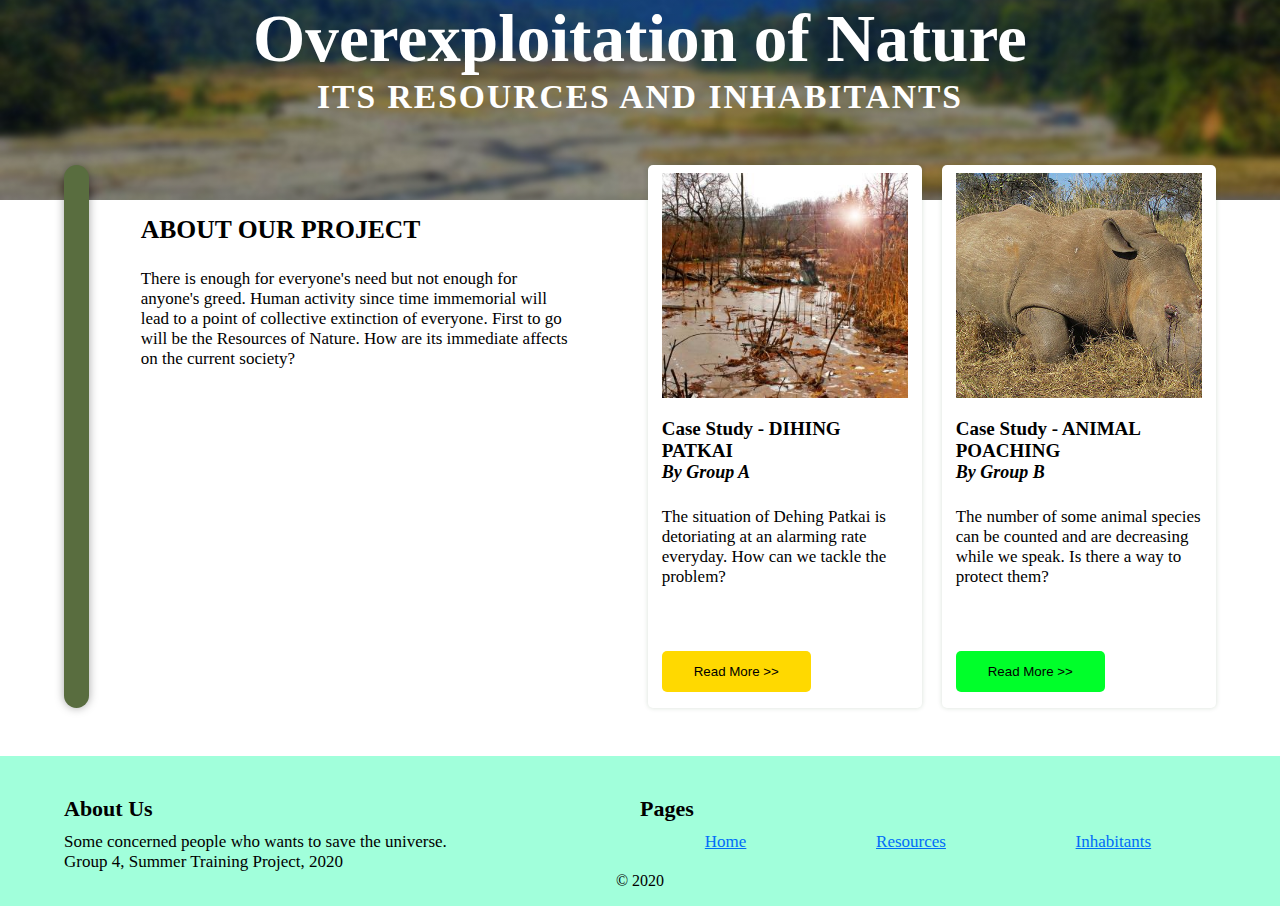
<file: index.html>
<!DOCTYPE html>
<html lang="en">
  <head>
    <meta charset="UTF-8" />
    <meta name="viewport" content="width=device-width, initial-scale=1.0" />
    <link rel="stylesheet" href="./assets/css/style.css" />
    <title>Home</title>
  </head>
  <body>
    <header>
      <div class="banner banner-home">
        <h1>Overexploitation of Nature</h1>
        <h3>Its Resources and Inhabitants</h3>
      </div>
    </header>
    <main>
      <section class="container">
        <div class="about">
          <div class="stripe"></div>
          <div class="about-content">
            <h3>ABOUT OUR PROJECT</h3>
            <p>
              There is enough for everyone's need but not enough for anyone's
              greed. Human activity since time immemorial will lead to a point
              of collective extinction of everyone. First to go will be the
              Resources of Nature. How are its immediate affects on the current
              society?
            </p>
          </div>
        </div>
        <div class="cards">
          <div class="card card-one">
            <div class="card-content">
              <div class="card-img">
                <a href="./group-I.html">
                  <img src="./assets/img/Coal1.jpg" alt="" />
                </a>
              </div>
              <div class="card-body">
                <div class="card-title">
                  <h4>Case Study - DIHING PATKAI</h4>
                  <h5><i>By Group A</i></h5>
                </div>
                <p class="card-text">
                  The situation of Dehing Patkai is detoriating at an alarming
                  rate everyday. How can we tackle the problem?
                </p>
                <button class="btn btn-one">
                  <a href="./group-I.html">Read More >></a>
                </button>
              </div>
            </div>
          </div>
          <div class="card card-two">
            <div class="card-content">
              <div class="card-img">
                <a href="./group-II.html">
                  <img src="./assets/img/Rhino.jpg" alt="" />
                </a>
              </div>
              <div class="card-body">
                <div class="card-title">
                  <h4>Case Study - ANIMAL POACHING</h4>
                  <h5><i>By Group B</i></h5>
                </div>
                <p class="card-text">
                  The number of some animal species can be counted and are
                  decreasing while we speak. Is there a way to protect them?
                </p>
                <button class="btn btn-two">
                  <a href="./group-II.html">Read More >></a>
                </button>
              </div>
            </div>
          </div>
        </div>
      </section>
    </main>
    <footer>
      <div class="footer-content">
        <div class="footer-grid">
          <div class="about-us">
            <h3>About Us</h3>
            <p>
              Some concerned people who wants to save the universe.<br />
              Group 4, Summer Training Project, 2020
            </p>
          </div>
          <hr />
          <div class="footer-links">
            <h3>Pages</h3>
            <ul class="links">
              <li><a href="./index.html">Home</a></li>
              <li><a href="./group-I.html">Resources</a></li>
              <li><a href="./group-II.html">Inhabitants</a></li>
            </ul>
          </div>
        </div>
        <div class="footer-copyright">&copy 2020</div>
      </div>
    </footer>
  </body>
</html>
</file>
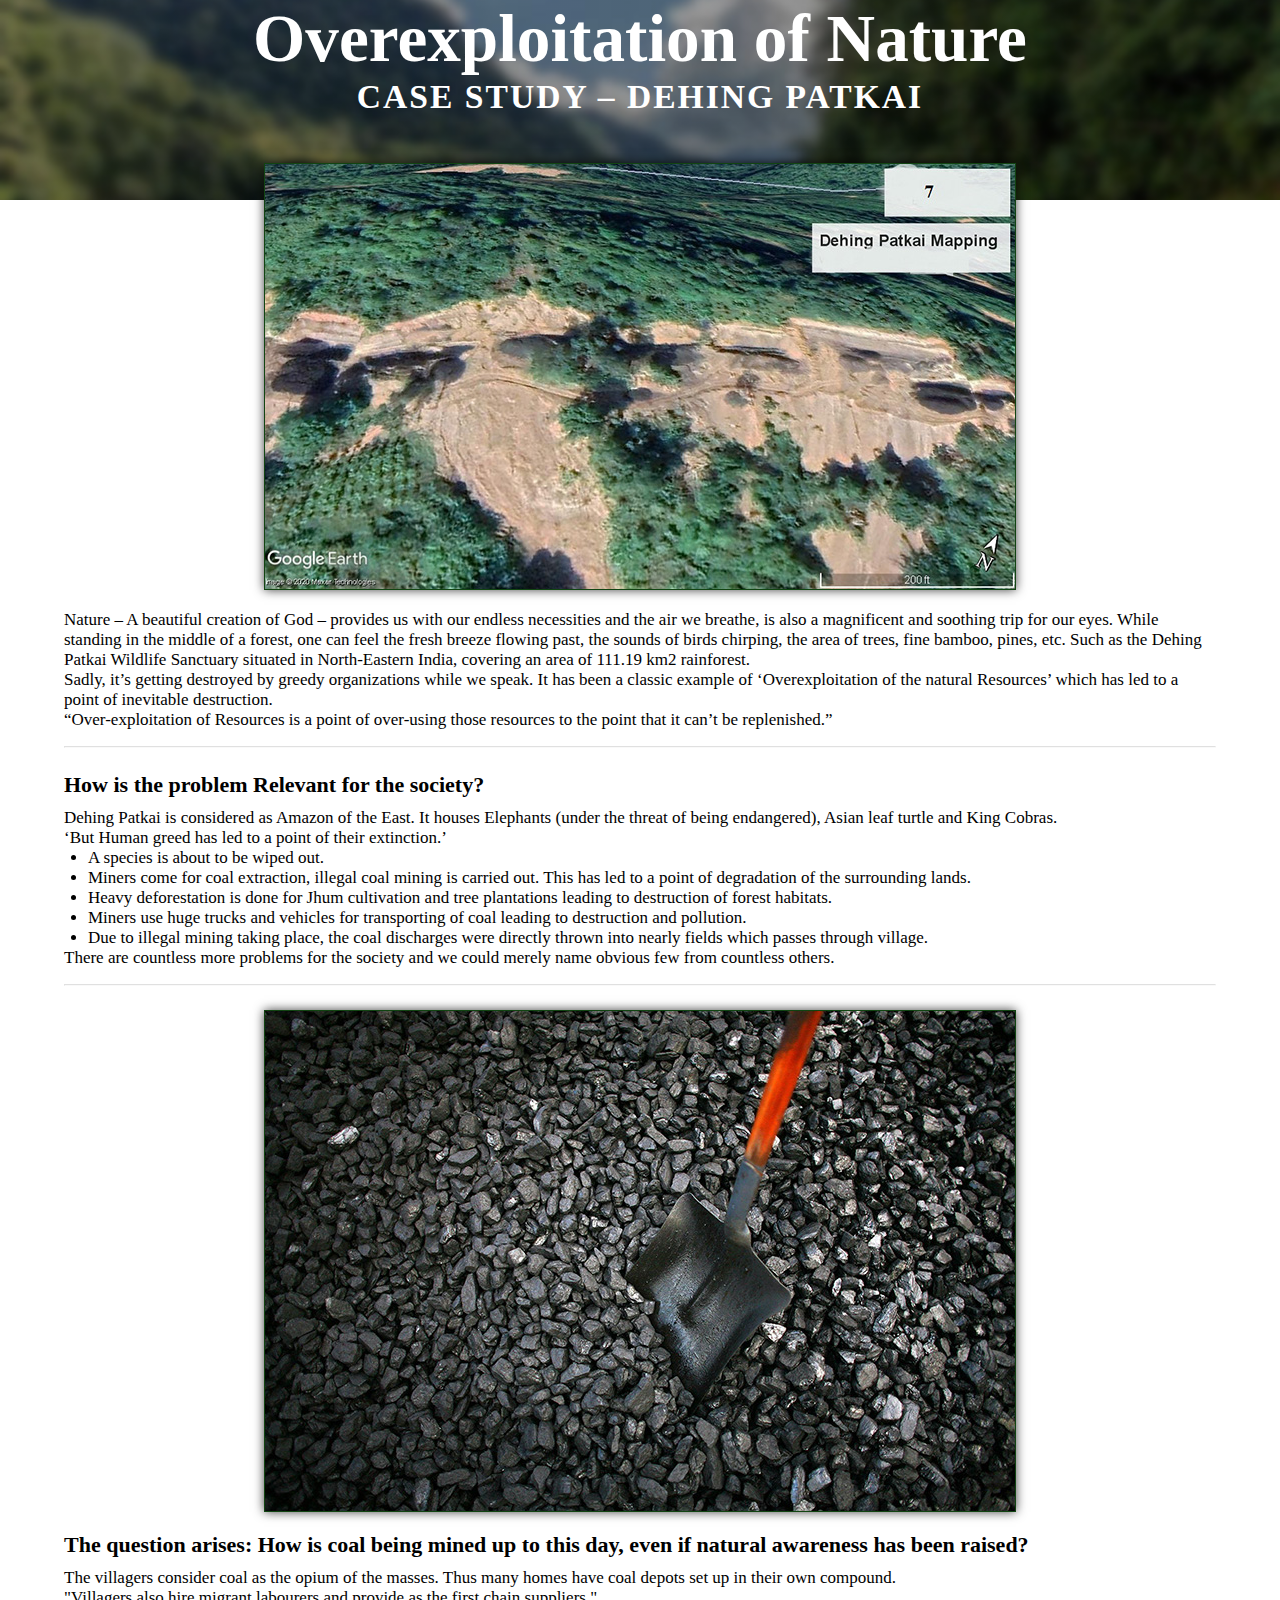
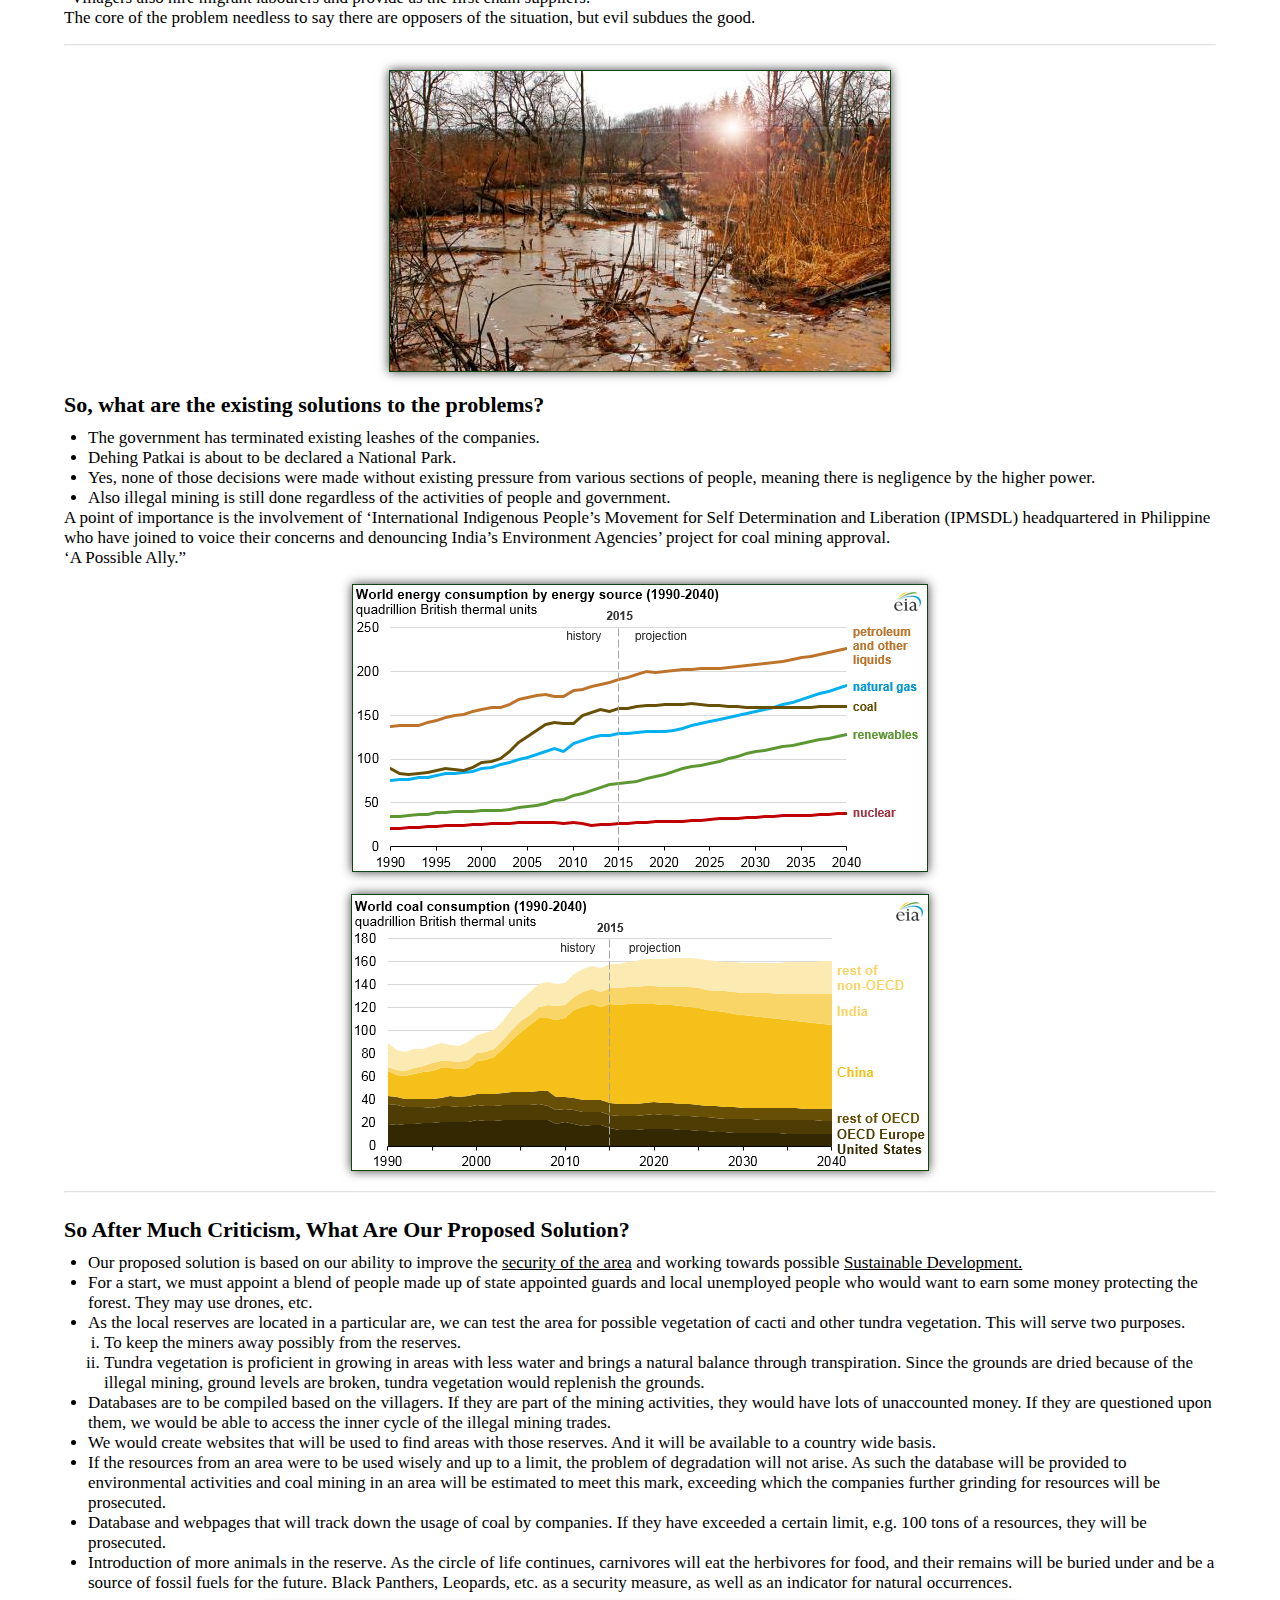
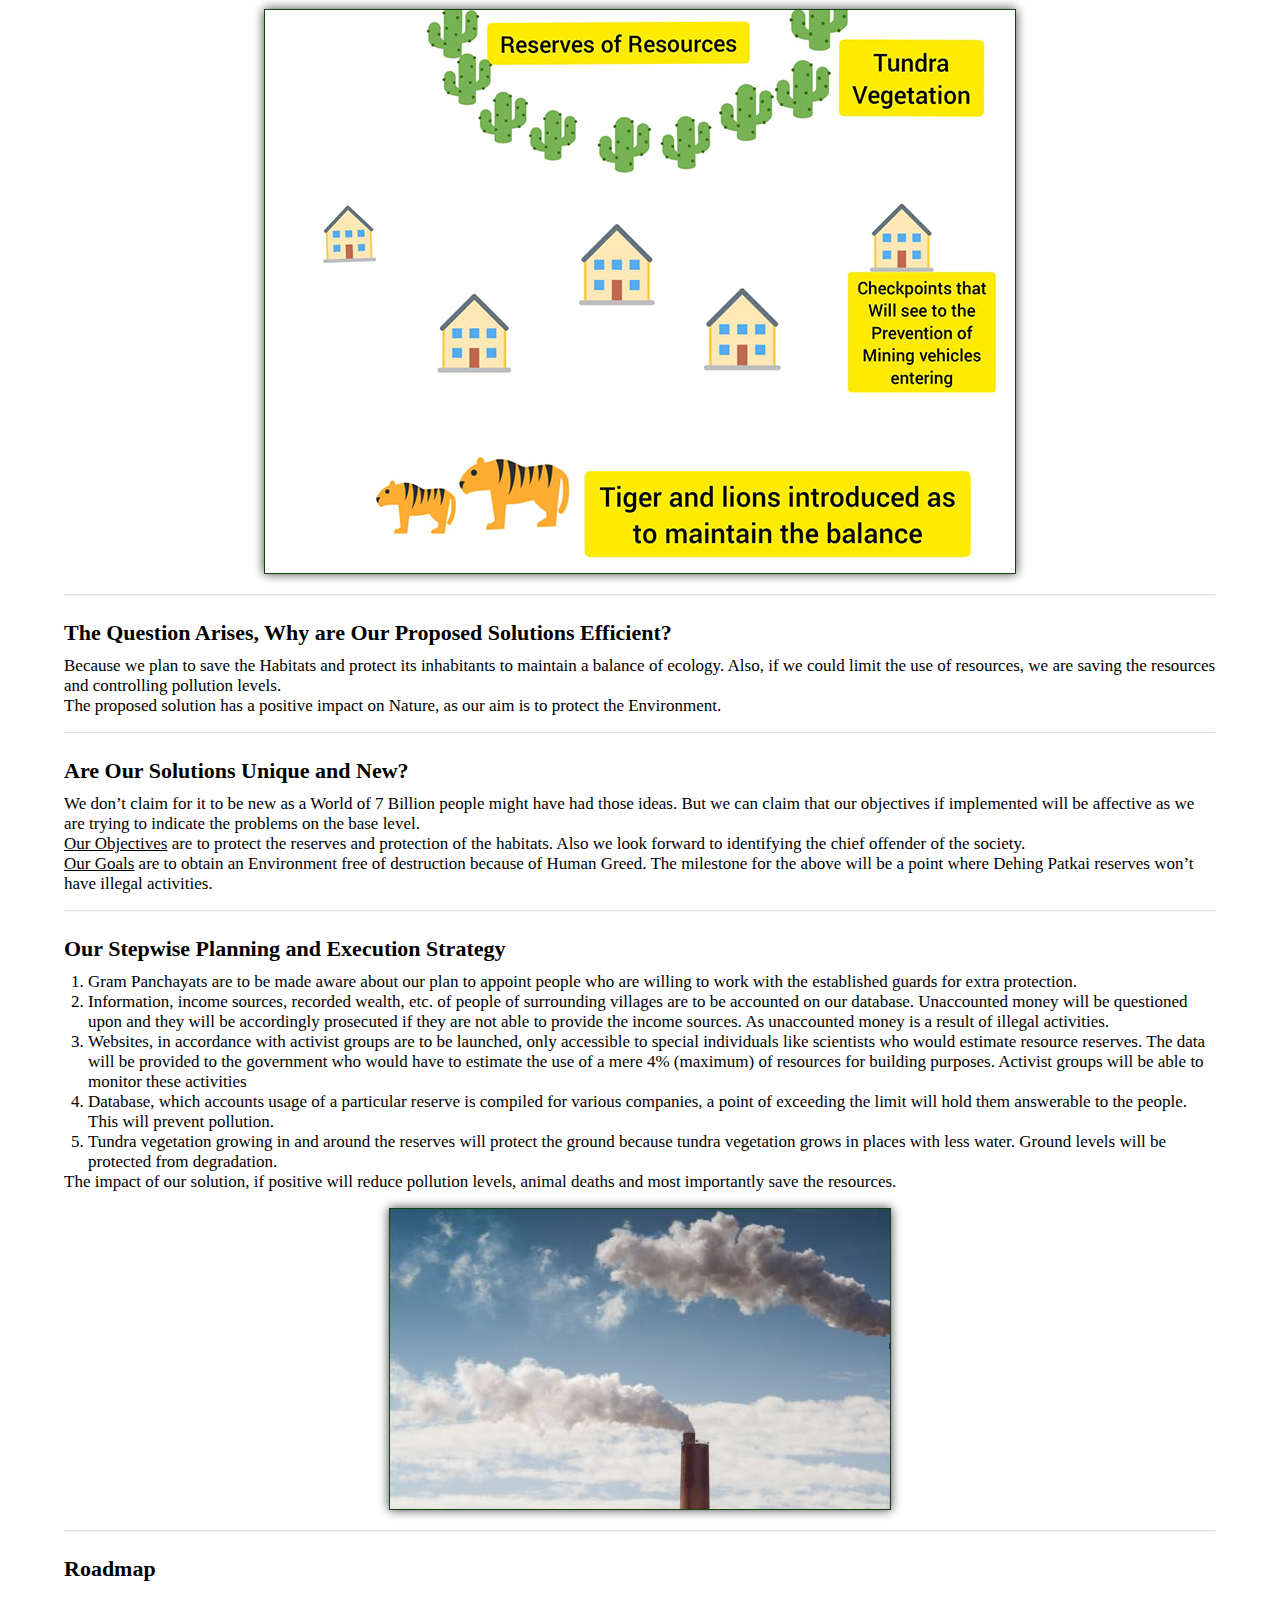
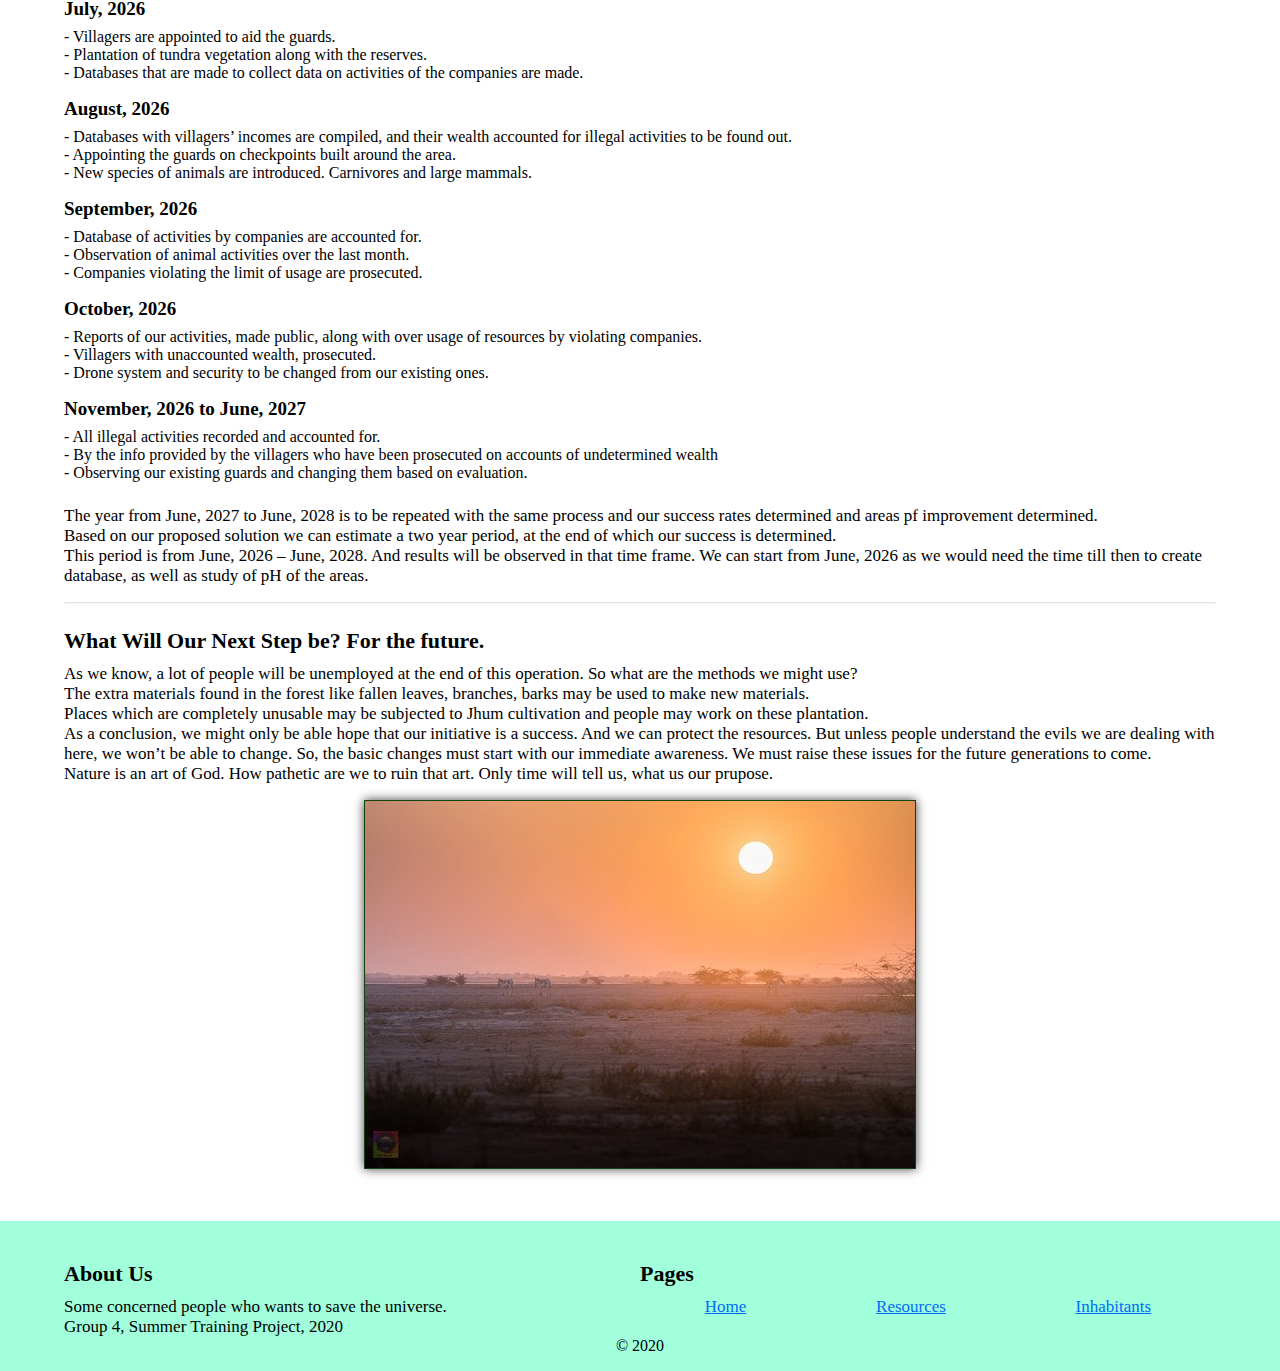
<file: group-I.html>
<!DOCTYPE html>
<html lang="en">
  <head>
    <meta charset="UTF-8" />
    <meta name="viewport" content="width=device-width, initial-scale=1.0" />
    <link rel="stylesheet" href="./assets/css/style.css" />
    <title>Resources</title>
  </head>
  <body>
    <header>
      <div class="banner banner-one">
        <h1>Overexploitation of Nature</h1>
        <h3>Case Study – Dehing Patkai</h3>
      </div>
    </header>
    <section class="hero">
      <div class="project-container">
        <div class="img-container">
          <img src="./assets/img/Dehing Patkai.jpg" alt="" />
        </div>
        <div class="content">
          <p>
            Nature – A beautiful creation of God – provides us with our endless
            necessities and the air we breathe, is also a magnificent and
            soothing trip for our eyes. While standing in the middle of a
            forest, one can feel the fresh breeze flowing past, the sounds of
            birds chirping, the area of trees, fine bamboo, pines, etc. Such as
            the Dehing Patkai Wildlife Sanctuary situated in North-Eastern
            India, covering an area of 111.19 km2 rainforest.<br />
            Sadly, it’s getting destroyed by greedy organizations while we
            speak. It has been a classic example of ‘Overexploitation of the
            natural Resources’ which has led to a point of inevitable
            destruction.<br />
            “Over-exploitation of Resources is a point of over-using those
            resources to the point that it can’t be replenished.”
          </p>
        </div>
        <hr style="height: 1px; color: #141; opacity: 0.3" />
      </div>
      <div class="project-container">
        <div class="content">
          <h3>How is the problem Relevant for the society?</h3>
          <p>
            Dehing Patkai is considered as Amazon of the East. It houses
            Elephants (under the threat of being endangered), Asian leaf turtle
            and King Cobras.<br />
            ‘But Human greed has led to a point of their extinction.’<br />
          </p>
          <ul style="list-style-type: disc">
            <li>A species is about to be wiped out.</li>
            <li>
              Miners come for coal extraction, illegal coal mining is carried
              out. This has led to a point of degradation of the surrounding
              lands.
            </li>
            <li>
              Heavy deforestation is done for Jhum cultivation and tree
              plantations leading to destruction of forest habitats.
            </li>
            <li>
              Miners use huge trucks and vehicles for transporting of coal
              leading to destruction and pollution.
            </li>
            <li>
              Due to illegal mining taking place, the coal discharges were
              directly thrown into nearly fields which passes through village.
            </li>
          </ul>
          <p>
            There are countless more problems for the society and we could
            merely name obvious few from countless others.
          </p>
        </div>
        <hr style="height: 1px; color: #141; opacity: 0.3" />
      </div>
      <div class="project-container">
        <div class="img-container">
          <img src="./assets/img/Coal.jpg" />
        </div>
        <div class="content">
          <h3>
            The question arises: How is coal being mined up to this day, even if
            natural awareness has been raised?
          </h3>
          <p>
            The villagers consider coal as the opium of the masses. Thus many
            homes have coal depots set up in their own compound.<br />
            "Villagers also hire migrant labourers and provide as the first
            chain suppliers."<br />
            The core of the problem needless to say there are opposers of the
            situation, but evil subdues the good.
          </p>
        </div>
        <hr style="height: 1px; color: #141; opacity: 0.3" />
      </div>
      <div class="project-container">
        <div class="img-container">
          <img src="./assets/img/Coal1.jpg" />
        </div>
        <div class="content">
          <h3>So, what are the existing solutions to the problems?</h3>
          <ul style="list-style-type: disc">
            <li>
              The government has terminated existing leashes of the companies.
            </li>
            <li>Dehing Patkai is about to be declared a National Park.</li>
            <li>
              Yes, none of those decisions were made without existing pressure
              from various sections of people, meaning there is negligence by
              the higher power.
            </li>
            <li>
              Also illegal mining is still done regardless of the activities of
              people and government.
            </li>
          </ul>
          <p>
            A point of importance is the involvement of ‘International
            Indigenous People’s Movement for Self Determination and Liberation
            (IPMSDL) headquartered in Philippine who have joined to voice their
            concerns and denouncing India’s Environment Agencies’ project for
            coal mining approval.<br />
            ‘A Possible Ally.”
          </p>
        </div>
        <div class="img-container two-images">
          <img src="./assets/img/graph1.png" /><br /><br />
          <img src="./assets/img/graph2.jpg" />
        </div>
        <hr style="height: 1px; color: #141; opacity: 0.3" />
      </div>
      <div class="project-container">
        <div class="content">
          <h3>So After Much Criticism, What Are Our Proposed Solution?</h3>

          <ul style="list-style-type: disc">
            <li>
              Our proposed solution is based on our ability to improve the
              <u>security of the area</u> and working towards possible
              <u>Sustainable Development.</u>
            </li>
            <li>
              For a start, we must appoint a blend of people made up of state
              appointed guards and local unemployed people who would want to
              earn some money protecting the forest. They may use drones, etc.
            </li>
            <li>
              As the local reserves are located in a particular are, we can test
              the area for possible vegetation of cacti and other tundra
              vegetation. This will serve two purposes.
            </li>
            <ol type="i">
              <li>To keep the miners away possibly from the reserves.</li>
              <li>
                Tundra vegetation is proficient in growing in areas with less
                water and brings a natural balance through transpiration. Since
                the grounds are dried because of the illegal mining, ground
                levels are broken, tundra vegetation would replenish the
                grounds.
              </li>
            </ol>
            <li>
              Databases are to be compiled based on the villagers. If they are
              part of the mining activities, they would have lots of unaccounted
              money. If they are questioned upon them, we would be able to
              access the inner cycle of the illegal mining trades.
            </li>
            <li>
              We would create websites that will be used to find areas with
              those reserves. And it will be available to a country wide basis.
            </li>
            <li>
              If the resources from an area were to be used wisely and up to a
              limit, the problem of degradation will not arise. As such the
              database will be provided to environmental activities and coal
              mining in an area will be estimated to meet this mark, exceeding
              which the companies further grinding for resources will be
              prosecuted.
            </li>
            <li>
              Database and webpages that will track down the usage of coal by
              companies. If they have exceeded a certain limit, e.g. 100 tons of
              a resources, they will be prosecuted.
            </li>
            <li>
              Introduction of more animals in the reserve. As the circle of life
              continues, carnivores will eat the herbivores for food, and their
              remains will be buried under and be a source of fossil fuels for
              the future. Black Panthers, Leopards, etc. as a security measure,
              as well as an indicator for natural occurrences.
            </li>
          </ul>
        </div>
        <div class="img-container">
          <img src="./assets/img/Solution.jpg" />
        </div>
        <hr style="height: 1px; color: #141; opacity: 0.3" />
      </div>
      <div class="project-container">
        <div class="content">
          <h3>
            The Question Arises, Why are Our Proposed Solutions Efficient?
          </h3>
          <p>
            Because we plan to save the Habitats and protect its inhabitants to
            maintain a balance of ecology. Also, if we could limit the use of
            resources, we are saving the resources and controlling pollution
            levels.<br />
            The proposed solution has a positive impact on Nature, as our aim is
            to protect the Environment.
          </p>
        </div>
        <hr style="height: 1px; color: #141; opacity: 0.3" />
      </div>
      <div class="project-container">
        <div class="content">
          <h3>Are Our Solutions Unique and New?</h3>
          <p>
            We don’t claim for it to be new as a World of 7 Billion people might
            have had those ideas. But we can claim that our objectives if
            implemented will be affective as we are trying to indicate the
            problems on the base level.<br />
            <u>Our Objectives</u> are to protect the reserves and protection of
            the habitats. Also we look forward to identifying the chief offender
            of the society.<br />
            <u>Our Goals</u> are to obtain an Environment free of destruction
            because of Human Greed. The milestone for the above will be a point
            where Dehing Patkai reserves won’t have illegal activities.
          </p>
        </div>
        <hr style="height: 1px; color: #141; opacity: 0.3" />
      </div>
      <div class="project-container">
        <div class="content">
          <h3>Our Stepwise Planning and Execution Strategy</h3>
          <ol type="1">
            <li>
              Gram Panchayats are to be made aware about our plan to appoint
              people who are willing to work with the established guards for
              extra protection.
            </li>
            <li>
              Information, income sources, recorded wealth, etc. of people of
              surrounding villages are to be accounted on our database.
              Unaccounted money will be questioned upon and they will be
              accordingly prosecuted if they are not able to provide the income
              sources. As unaccounted money is a result of illegal activities.
            </li>
            <li>
              Websites, in accordance with activist groups are to be launched,
              only accessible to special individuals like scientists who would
              estimate resource reserves. The data will be provided to the
              government who would have to estimate the use of a mere 4%
              (maximum) of resources for building purposes. Activist groups will
              be able to monitor these activities
            </li>
            <li>
              Database, which accounts usage of a particular reserve is compiled
              for various companies, a point of exceeding the limit will hold
              them answerable to the people. This will prevent pollution.
            </li>
            <li>
              Tundra vegetation growing in and around the reserves will protect
              the ground because tundra vegetation grows in places with less
              water. Ground levels will be protected from degradation.
            </li>
          </ol>
          <p>
            The impact of our solution, if positive will reduce pollution
            levels, animal deaths and most importantly save the resources.
          </p>
        </div>
        <div class="img-container">
          <img src="./assets/img/Coal2.jpg" />
        </div>
        <hr style="height: 1px; color: #141; opacity: 0.3" />
      </div>
      <div class="project-container">
        <div class="content">
          <h3>Roadmap</h3>
          <dl>
            <dt><h4>July, 2026</h4></dt>
            <dd>- Villagers are appointed to aid the guards.</dd>
            <dd>- Plantation of tundra vegetation along with the reserves.</dd>
            <dd>
              - Databases that are made to collect data on activities of the
              companies are made.
            </dd>
            <dt><h4>August, 2026</h4></dt>
            <dd>
              - Databases with villagers’ incomes are compiled, and their wealth
              accounted for illegal activities to be found out.
            </dd>
            <dd>
              - Appointing the guards on checkpoints built around the area.
            </dd>
            <dd>
              - New species of animals are introduced. Carnivores and large
              mammals.
            </dd>
            <dt><h4>September, 2026</h4></dt>
            <dd>- Database of activities by companies are accounted for.</dd>
            <dd>- Observation of animal activities over the last month.</dd>
            <dd>- Companies violating the limit of usage are prosecuted.</dd>
            <dt><h4>October, 2026</h4></dt>
            <dd>
              - Reports of our activities, made public, along with over usage of
              resources by violating companies.
            </dd>
            <dd>- Villagers with unaccounted wealth, prosecuted.</dd>
            <dd>
              - Drone system and security to be changed from our existing ones.
            </dd>
            <dt><h4>November, 2026 to June, 2027</h4></dt>
            <dd>- All illegal activities recorded and accounted for.</dd>
            <dd>
              - By the info provided by the villagers who have been prosecuted
              on accounts of undetermined wealth
            </dd>
            <dd>
              - Observing our existing guards and changing them based on
              evaluation.
            </dd>
          </dl>
          <p>
            The year from June, 2027 to June, 2028 is to be repeated with the
            same process and our success rates determined and areas pf
            improvement determined.<br />
            Based on our proposed solution we can estimate a two year period, at
            the end of which our success is determined.<br />
            This period is from June, 2026 – June, 2028. And results will be
            observed in that time frame. We can start from June, 2026 as we
            would need the time till then to create database, as well as study
            of pH of the areas.<br />
          </p>
        </div>
        <hr style="height: 1px; color: #141; opacity: 0.3" />
      </div>
      <div class="project-container">
        <div class="content">
          <h3>What Will Our Next Step be? For the future.</h3>
          <p>
            As we know, a lot of people will be unemployed at the end of this
            operation. So what are the methods we might use?<br />
            The extra materials found in the forest like fallen leaves,
            branches, barks may be used to make new materials.<br />
            Places which are completely unusable may be subjected to Jhum
            cultivation and people may work on these plantation.<br />
            As a conclusion, we might only be able hope that our initiative is a
            success. And we can protect the resources. But unless people
            understand the evils we are dealing with here, we won’t be able to
            change. So, the basic changes must start with our immediate
            awareness. We must raise these issues for the future generations to
            come.<br />
            Nature is an art of God. How pathetic are we to ruin that art. Only
            time will tell us, what us our prupose.
          </p>
        </div>
        <div class="img-container">
          <img src="./assets/img/Sunset.jpg" />
        </div>
      </div>
    </section>

    <footer>
      <div class="footer-content">
        <div class="footer-grid">
          <div class="about-us">
            <h3>About Us</h3>
            <p>
              Some concerned people who wants to save the universe.<br />
              Group 4, Summer Training Project, 2020
            </p>
          </div>
          <hr />
          <div class="footer-links">
            <h3>Pages</h3>
            <ul class="links">
              <li><a href="./index.html">Home</a></li>
              <li><a href="./group-I.html">Resources</a></li>
              <li><a href="./group-II.html">Inhabitants</a></li>
            </ul>
          </div>
        </div>
        <div class="footer-copyright">&copy 2020</div>
      </div>
    </footer>
  </body>
</html>
</file>
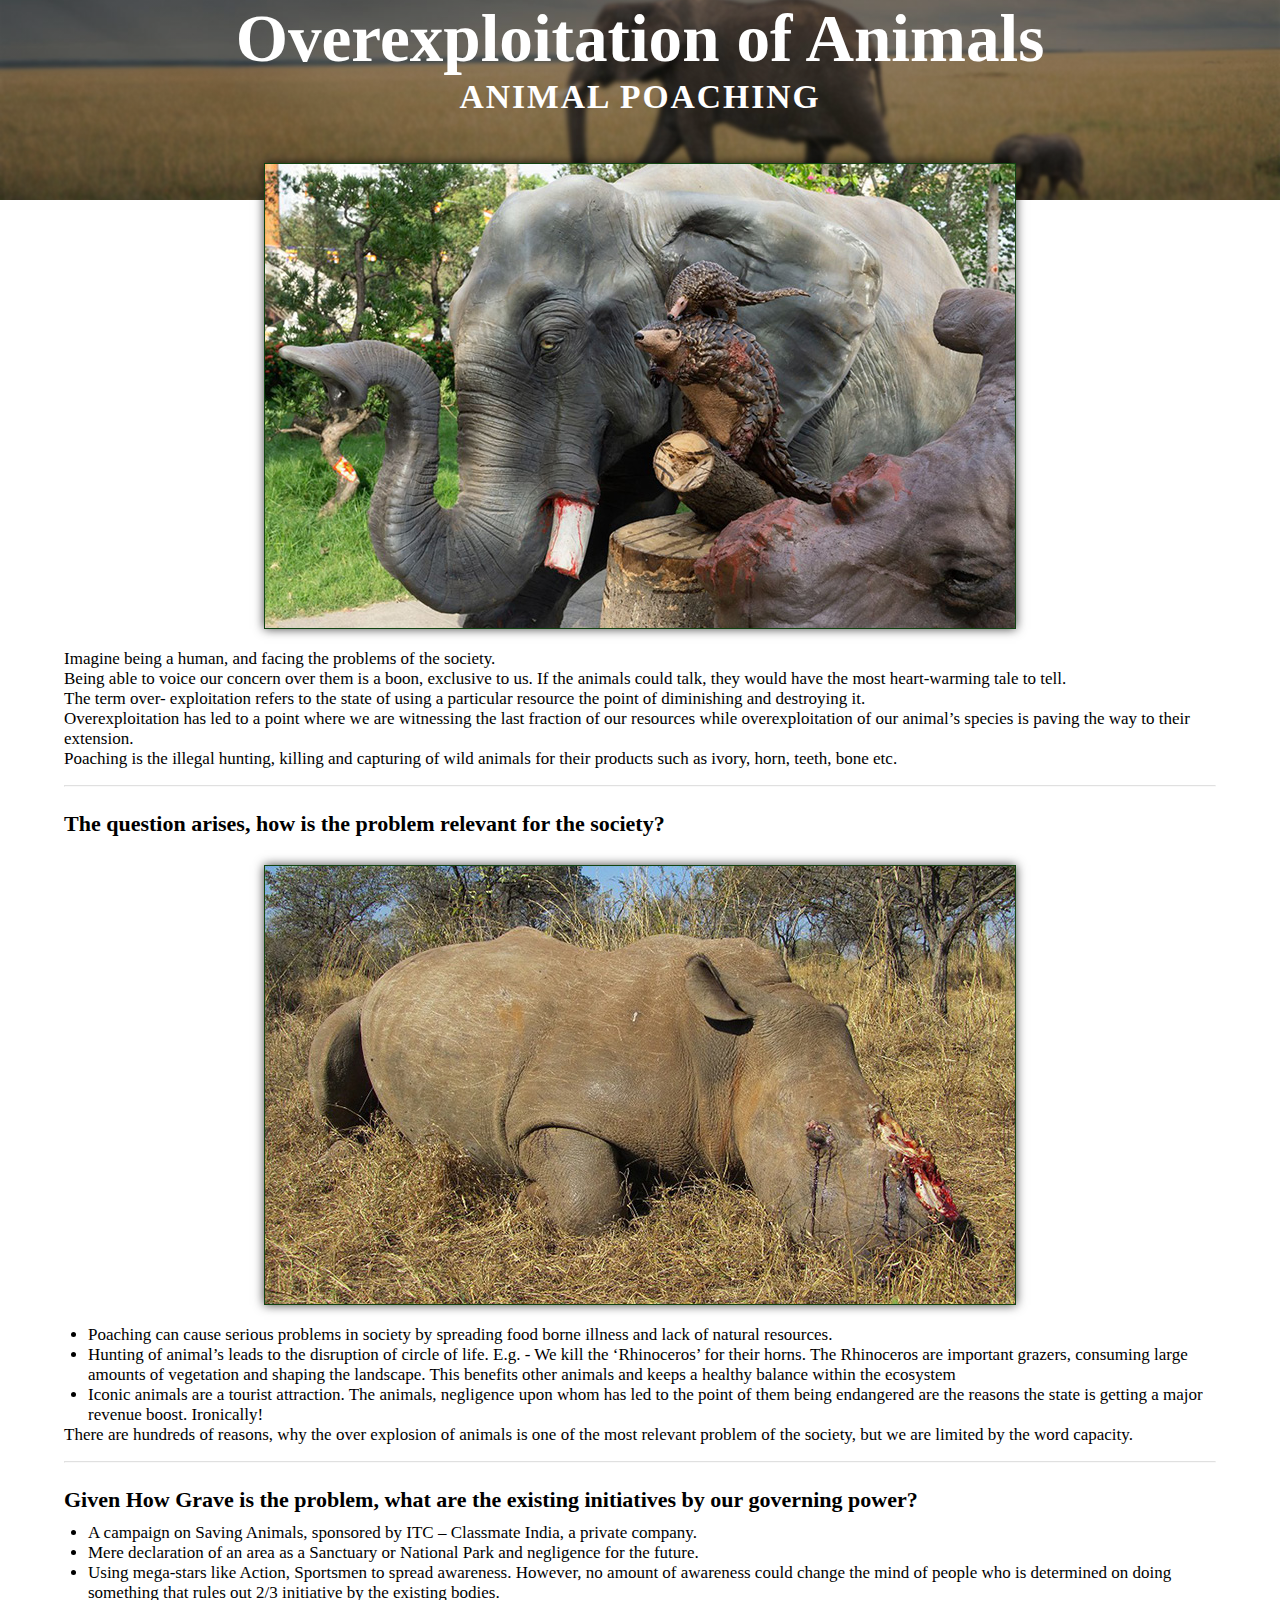
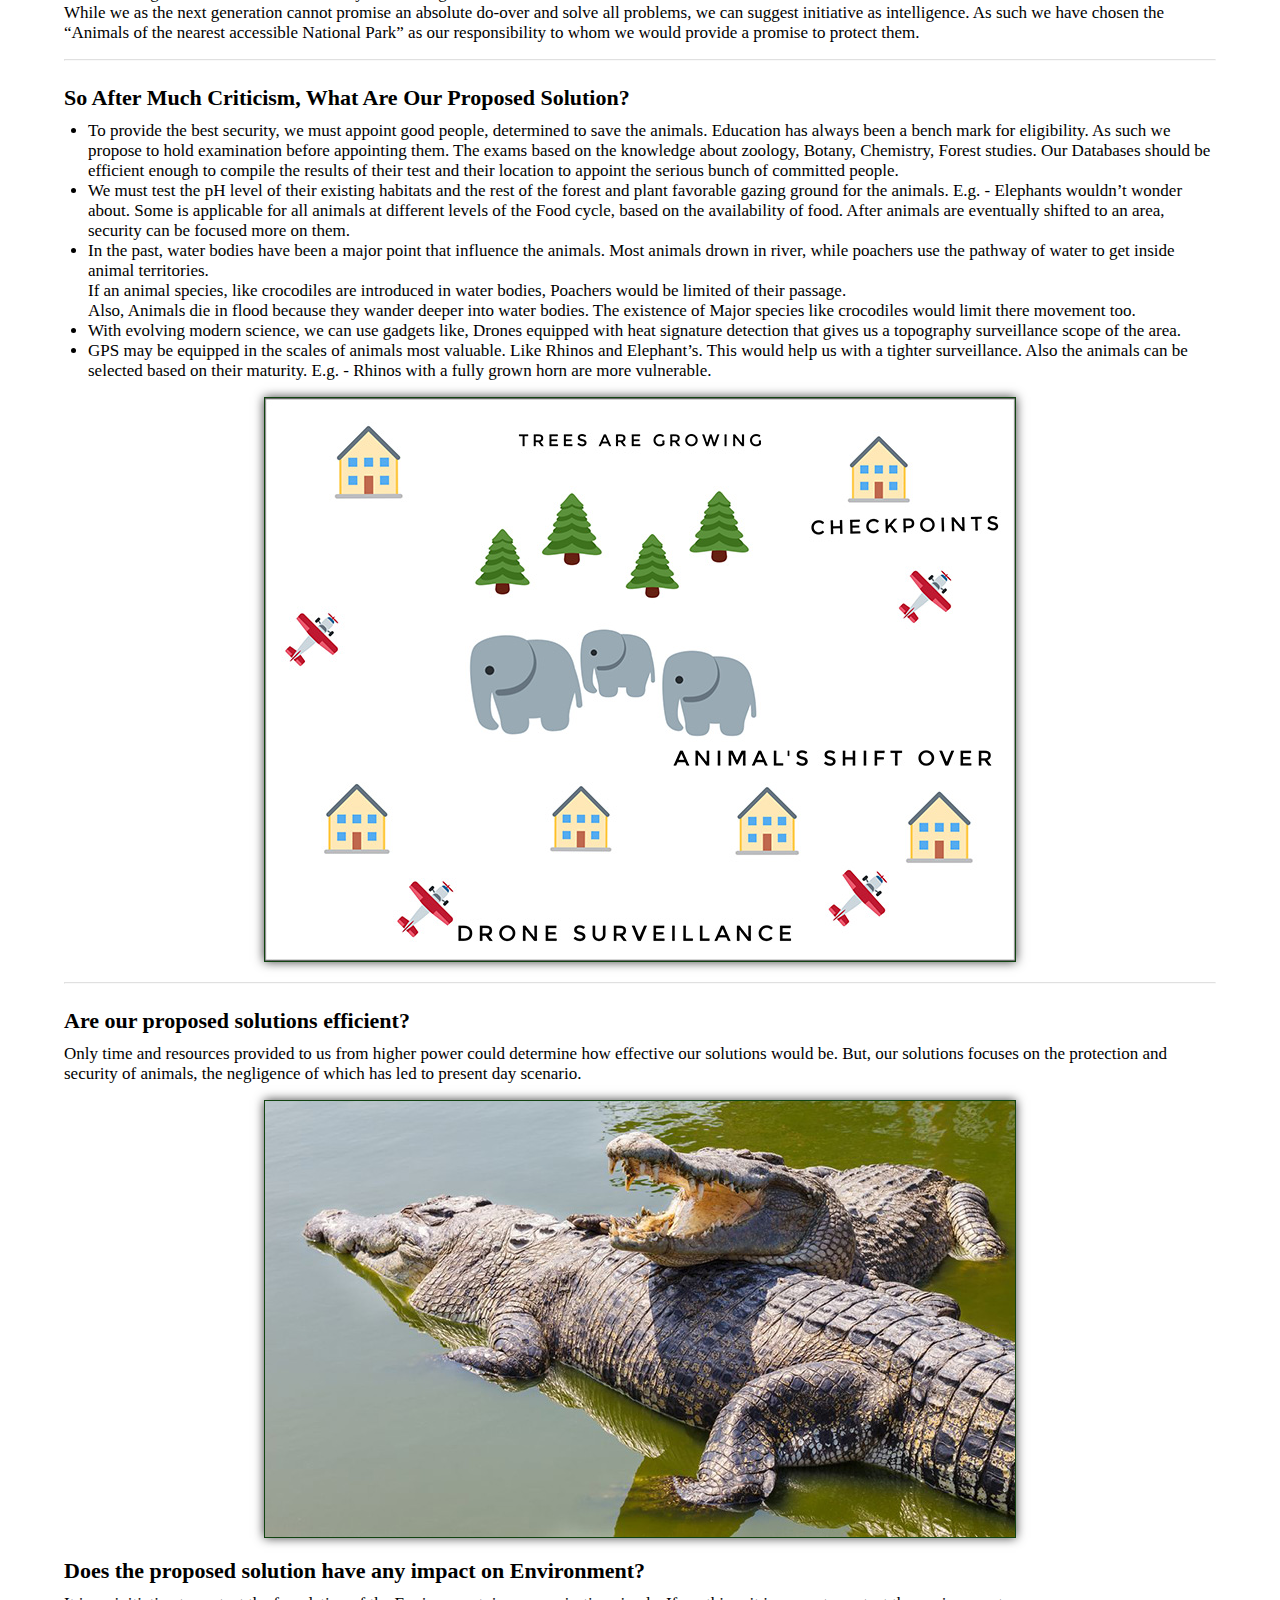
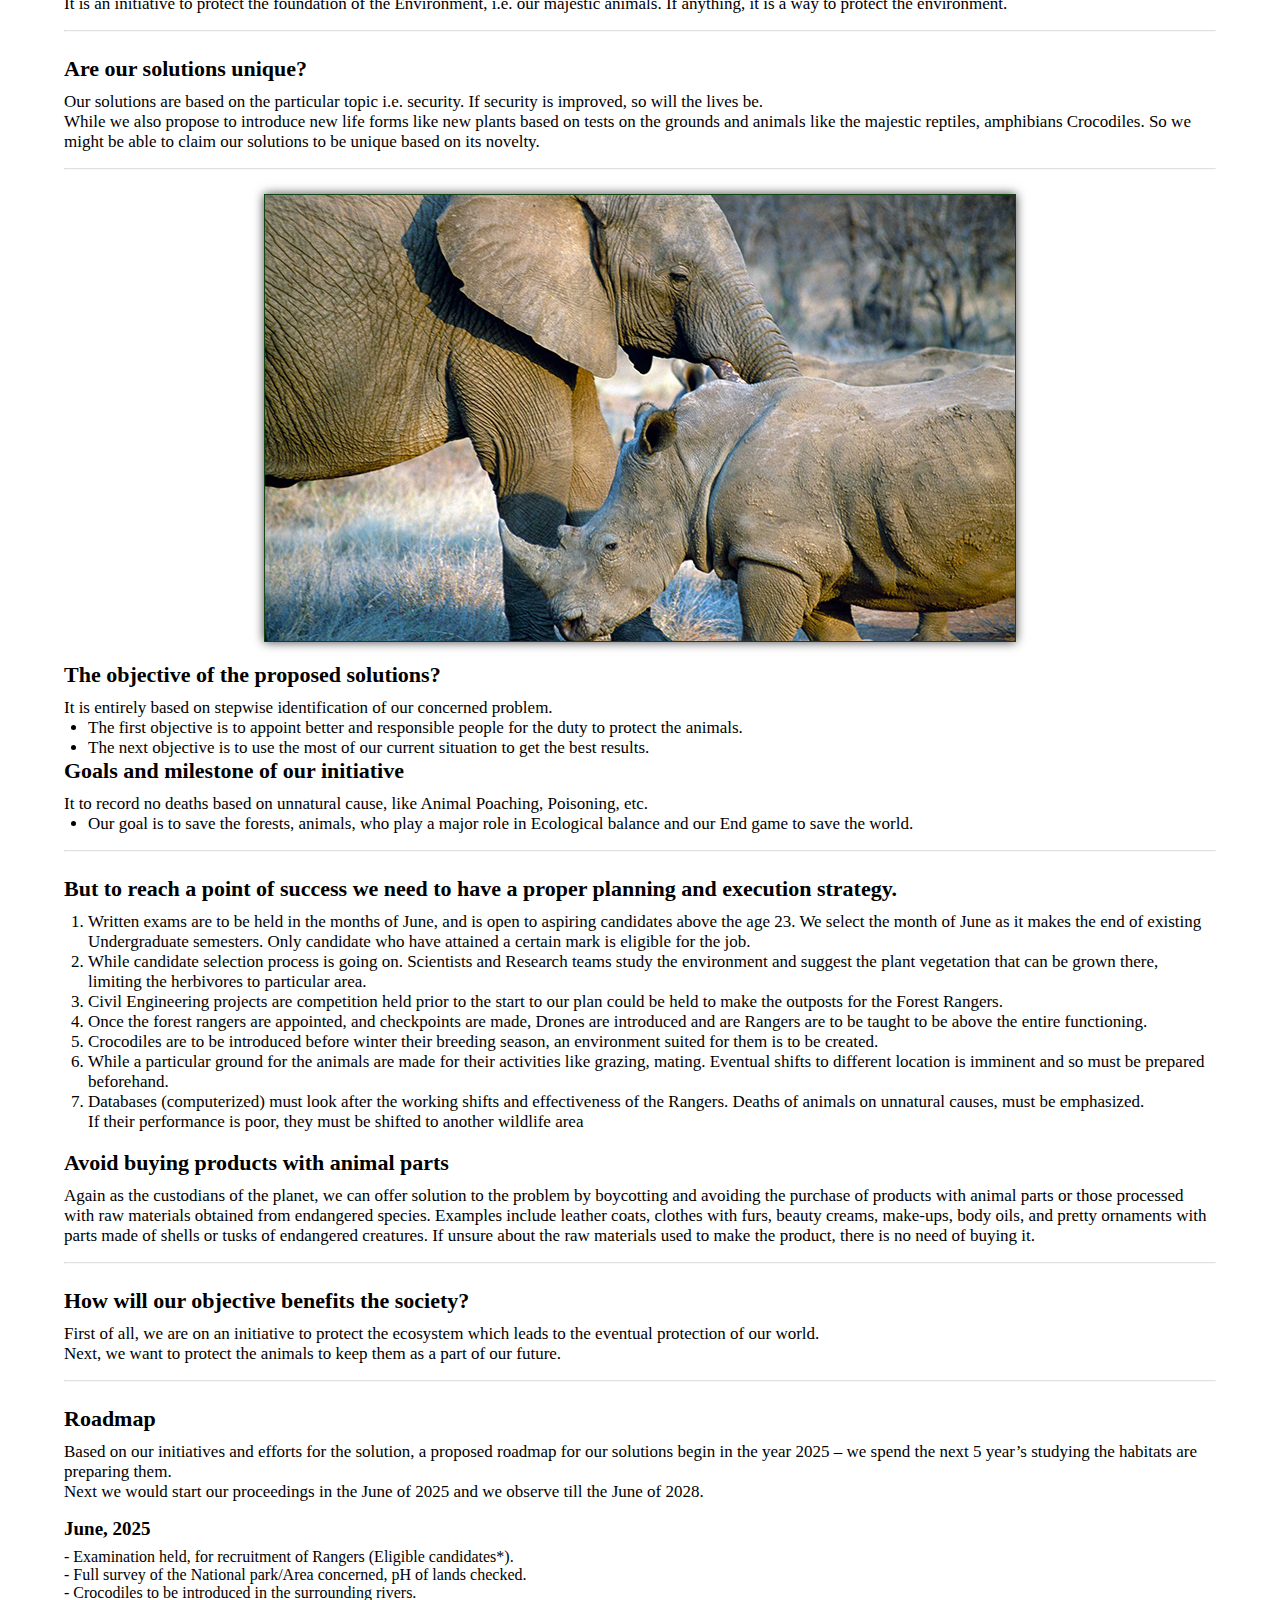
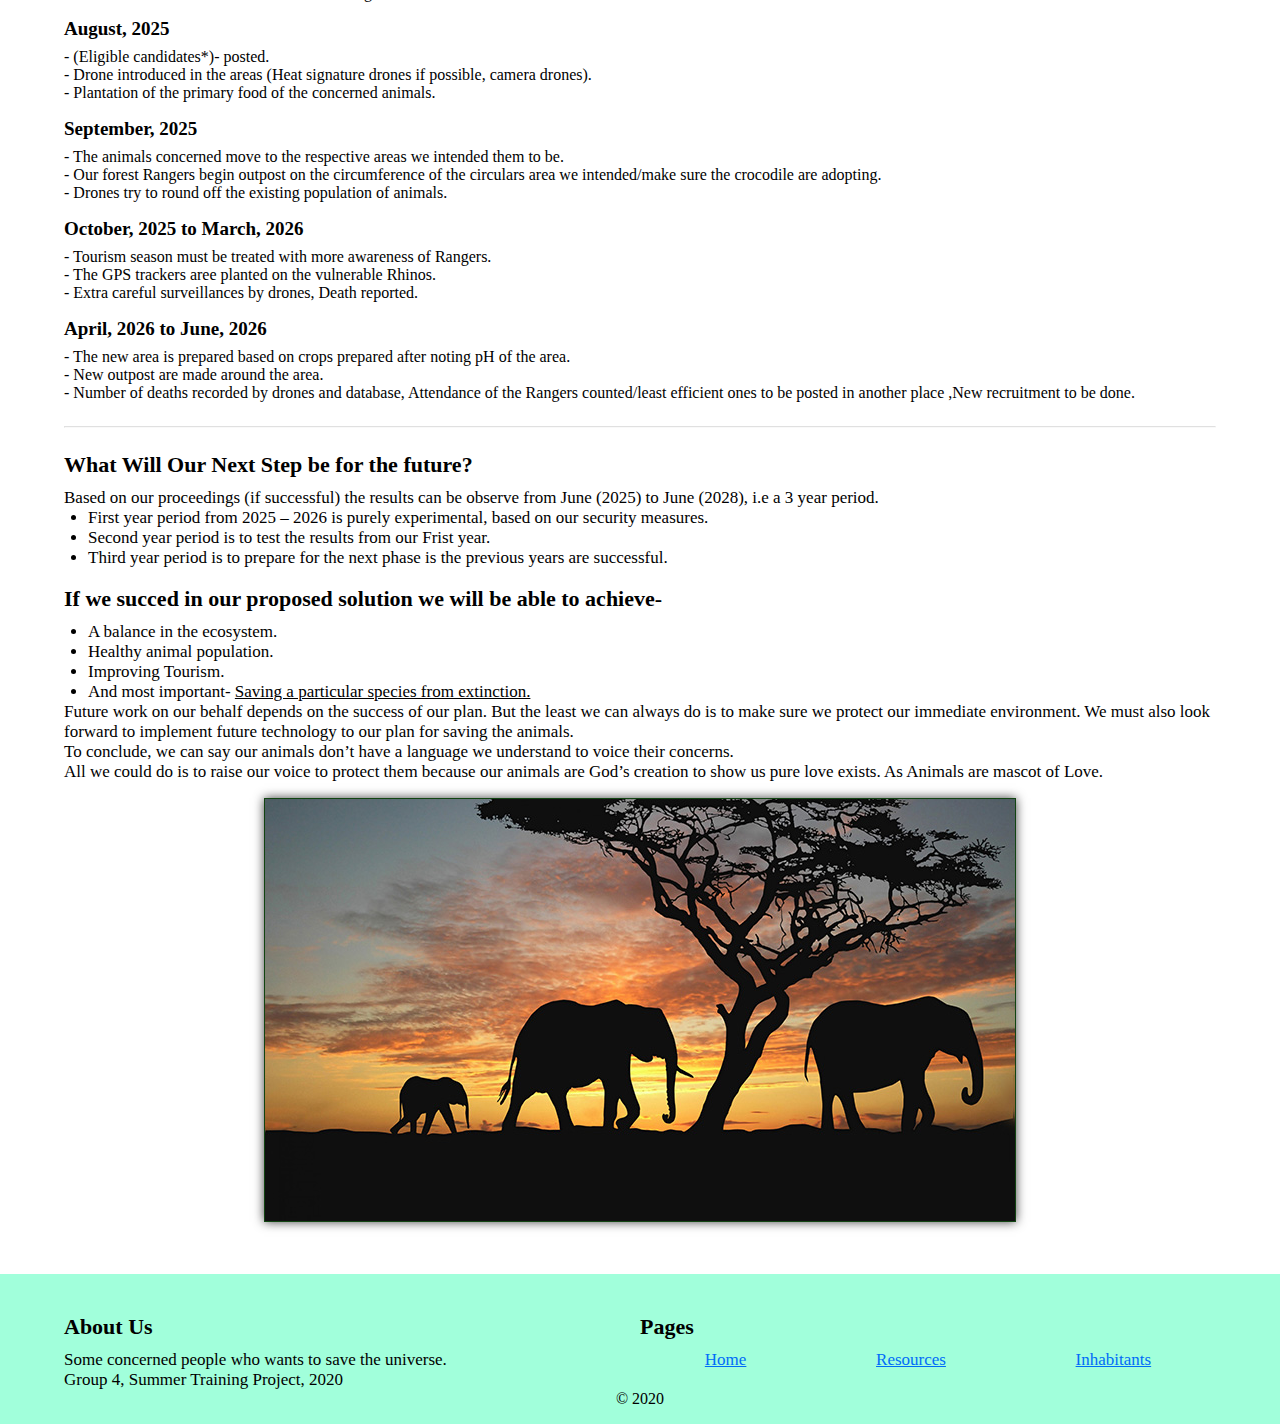
<file: group-II.html>
<!DOCTYPE html>
<html lang="en">
  <head>
    <meta charset="UTF-8" />
    <meta name="viewport" content="width=device-width, initial-scale=1.0" />
    <link rel="stylesheet" href="./assets/css/style.css" />
    <title>Inhabitants</title>
  </head>
  <body>
    <header>
      <div class="banner banner-two">
        <h1>Overexploitation of Animals</h1>
        <h3>Animal Poaching</h3>
      </div>
    </header>
    <section class="hero">
      <div class="project-container">
        <div class="img-container">
          <img src="./assets/img/Elephant.jpg" />
        </div>
        <div class="content">
          <p>
            Imagine being a human, and facing the problems of the society.<br />
            Being able to voice our concern over them is a boon, exclusive to
            us. If the animals could talk, they would have the most
            heart-warming tale to tell.<br />
            The term over- exploitation refers to the state of using a
            particular resource the point of diminishing and destroying it.<br />
            Overexploitation has led to a point where we are witnessing the last
            fraction of our resources while overexploitation of our animal’s
            species is paving the way to their extension.<br />
            Poaching is the illegal hunting, killing and capturing of wild
            animals for their products such as ivory, horn, teeth, bone etc.<br />
          </p>
        </div>
        <hr style="height: 1px; color: #141; opacity: 0.3" />
      </div>
      <div class="project-container">
        <div class="content">
          <h3>
            The question arises, how is the problem relevant for the society?
          </h3>
          <br />
          <div class="img-container">
            <img src="./assets/img/Rhino.jpg" />
          </div>
          <ul style="list-style-type: disc">
            <li>
              Poaching can cause serious problems in society by spreading food
              borne illness and lack of natural resources.
            </li>
            <li>
              Hunting of animal’s leads to the disruption of circle of life.
              E.g. - We kill the ‘Rhinoceros’ for their horns. The Rhinoceros
              are important grazers, consuming large amounts of vegetation and
              shaping the landscape. This benefits other animals and keeps a
              healthy balance within the ecosystem
            </li>
            <li>
              Iconic animals are a tourist attraction. The animals, negligence
              upon whom has led to the point of them being endangered are the
              reasons the state is getting a major revenue boost. Ironically!
            </li>
          </ul>
          <p>
            There are hundreds of reasons, why the over explosion of animals is
            one of the most relevant problem of the society, but we are limited
            by the word capacity.
          </p>
        </div>
        <hr style="height: 1px; color: #141; opacity: 0.3" />
      </div>
      <div class="project-container">
        <div class="content">
          <h3>
            Given How Grave is the problem, what are the existing initiatives by
            our governing power?
          </h3>
          <ul style="list-style-type: disc">
            <li>
              A campaign on Saving Animals, sponsored by ITC – Classmate India,
              a private company.
            </li>
            <li>
              Mere declaration of an area as a Sanctuary or National Park and
              negligence for the future.
            </li>
            <li>
              Using mega-stars like Action, Sportsmen to spread awareness.
              However, no amount of awareness could change the mind of people
              who is determined on doing something that rules out 2/3 initiative
              by the existing bodies.
            </li>
          </ul>
          <p>
            While we as the next generation cannot promise an absolute do-over
            and solve all problems, we can suggest initiative as intelligence.
            As such we have chosen the “Animals of the nearest accessible
            National Park” as our responsibility to whom we would provide a
            promise to protect them.
          </p>
        </div>
        <hr style="height: 1px; color: #141; opacity: 0.3" />
      </div>
      <div class="project-container">
        <div class="content">
          <h3>So After Much Criticism, What Are Our Proposed Solution?</h3>
          <ul style="list-style-type: disc">
            <li>
              To provide the best security, we must appoint good people,
              determined to save the animals. Education has always been a bench
              mark for eligibility. As such we propose to hold examination
              before appointing them. The exams based on the knowledge about
              zoology, Botany, Chemistry, Forest studies. Our Databases should
              be efficient enough to compile the results of their test and their
              location to appoint the serious bunch of committed people.
            </li>
            <li>
              We must test the pH level of their existing habitats and the rest
              of the forest and plant favorable gazing ground for the animals.
              E.g. - Elephants wouldn’t wonder about. Some is applicable for all
              animals at different levels of the Food cycle, based on the
              availability of food. After animals are eventually shifted to an
              area, security can be focused more on them.
            </li>
            <li>
              In the past, water bodies have been a major point that influence
              the animals. Most animals drown in river, while poachers use the
              pathway of water to get inside animal territories.<br />
              If an animal species, like crocodiles are introduced in water
              bodies, Poachers would be limited of their passage.<br />
              Also, Animals die in flood because they wander deeper into water
              bodies. The existence of Major species like crocodiles would limit
              there movement too.
            </li>
            <li>
              With evolving modern science, we can use gadgets like, Drones
              equipped with heat signature detection that gives us a topography
              surveillance scope of the area.
            </li>
            <li>
              GPS may be equipped in the scales of animals most valuable. Like
              Rhinos and Elephant’s. This would help us with a tighter
              surveillance. Also the animals can be selected based on their
              maturity. E.g. - Rhinos with a fully grown horn are more
              vulnerable.
            </li>
          </ul>
        </div>
        <div class="img-container">
          <img src="./assets/img/Solution2.jpeg" />
        </div>
        <hr style="height: 1px; color: #141; opacity: 0.3" />
      </div>
      <div class="project-container">
        <div class="content">
          <h3>Are our proposed solutions efficient?</h3>
          <p>
            Only time and resources provided to us from higher power could
            determine how effective our solutions would be. But, our solutions
            focuses on the protection and security of animals, the negligence of
            which has led to present day scenario.
          </p>
        </div>
        <div class="img-container">
          <img src="./assets/img/Crocodile.jpg" />
        </div>
        <div class="content">
          <h3>Does the proposed solution have any impact on Environment?</h3>
          <p>
            It is an initiative to protect the foundation of the Environment,
            i.e. our majestic animals. If anything, it is a way to protect the
            environment.
          </p>
        </div>
        <hr style="height: 1px; color: #141; opacity: 0.3" />
      </div>
      <div class="project-container">
        <div class="content">
          <h3>Are our solutions unique?</h3>
          <p>
            Our solutions are based on the particular topic i.e. security. If
            security is improved, so will the lives be.<br />
            While we also propose to introduce new life forms like new plants
            based on tests on the grounds and animals like the majestic
            reptiles, amphibians Crocodiles. So we might be able to claim our
            solutions to be unique based on its novelty.
          </p>
        </div>
        <hr style="height: 1px; color: #141; opacity: 0.3" />
      </div>
      <div class="project-container">
        <div class="img-container">
          <img src="./assets/img/elephant-rhino.jpg" />
        </div>
        <div class="content">
          <h3>The objective of the proposed solutions?</h3>
          <p>
            It is entirely based on stepwise identification of our concerned
            problem.
          </p>
          <ul style="list-style-type: disc"></ul>
          <li>
            The first objective is to appoint better and responsible people for
            the duty to protect the animals.
          </li>
          <li>
            The next objective is to use the most of our current situation to
            get the best results.
          </li>

          <h3>Goals and milestone of our initiative</h3>
          <p>
            It to record no deaths based on unnatural cause, like Animal
            Poaching, Poisoning, etc.
          </p>
          <ul style="list-style-type: disc"></ul>
          <li>
            Our goal is to save the forests, animals, who play a major role in
            Ecological balance and our End game to save the world.
          </li>
        </div>
        <hr style="height: 1px; color: #141; opacity: 0.3" />
      </div>
      <div class="project-container">
        <div class="content">
          <h3>
            But to reach a point of success we need to have a proper planning
            and execution strategy.
          </h3>

          <ol type="1">
            <li>
              Written exams are to be held in the months of June, and is open to
              aspiring candidates above the age 23. We select the month of June
              as it makes the end of existing Undergraduate semesters. Only
              candidate who have attained a certain mark is eligible for the
              job.
            </li>
            <li>
              While candidate selection process is going on. Scientists and
              Research teams study the environment and suggest the plant
              vegetation that can be grown there, limiting the herbivores to
              particular area.
            </li>
            <li>
              Civil Engineering projects are competition held prior to the start
              to our plan could be held to make the outposts for the Forest
              Rangers.
            </li>
            <li>
              Once the forest rangers are appointed, and checkpoints are made,
              Drones are introduced and are Rangers are to be taught to be above
              the entire functioning.
            </li>
            <li>
              Crocodiles are to be introduced before winter their breeding
              season, an environment suited for them is to be created.
            </li>
            <li>
              While a particular ground for the animals are made for their
              activities like grazing, mating. Eventual shifts to different
              location is imminent and so must be prepared beforehand.
            </li>
            <li>
              Databases (computerized) must look after the working shifts and
              effectiveness of the Rangers. Deaths of animals on unnatural
              causes, must be emphasized.<br />
              If their performance is poor, they must be shifted to another
              wildlife area
            </li>
          </ol>
          <br />
          <h3>Avoid buying products with animal parts</h3>
          <p>
            Again as the custodians of the planet, we can offer solution to the
            problem by boycotting and avoiding the purchase of products with
            animal parts or those processed with raw materials obtained from
            endangered species. Examples include leather coats, clothes with
            furs, beauty creams, make-ups, body oils, and pretty ornaments with
            parts made of shells or tusks of endangered creatures. If unsure
            about the raw materials used to make the product, there is no need
            of buying it.
          </p>
        </div>
        <hr style="height: 1px; color: #141; opacity: 0.3" />
      </div>
      <div class="project-container">
        <div class="content">
          <h3>How will our objective benefits the society?</h3>
          <p>
            First of all, we are on an initiative to protect the ecosystem which
            leads to the eventual protection of our world.<br />
            Next, we want to protect the animals to keep them as a part of our
            future.
          </p>
        </div>
        <hr style="height: 1px; color: #141; opacity: 0.3" />
      </div>
      <div class="project-container">
        <div class="content">
          <h3>Roadmap</h3>
          <p>
            Based on our initiatives and efforts for the solution, a proposed
            roadmap for our solutions begin in the year 2025 – we spend the next
            5 year’s studying the habitats are preparing them.<br />
            Next we would start our proceedings in the June of 2025 and we
            observe till the June of 2028.
          </p>
          <dl>
            <dt><h4>June, 2025</h4></dt>
            <dd>
              - Examination held, for recruitment of Rangers (Eligible
              candidates*).
            </dd>
            <dd>
              - Full survey of the National park/Area concerned, pH of lands
              checked.
            </dd>
            <dd>- Crocodiles to be introduced in the surrounding rivers.</dd>
            <dt><h4>August, 2025</h4></dt>
            <dd>- (Eligible candidates*)- posted.</dd>
            <dd>
              - Drone introduced in the areas (Heat signature drones if
              possible, camera drones).
            </dd>
            <dd>- Plantation of the primary food of the concerned animals.</dd>
            <dt><h4>September, 2025</h4></dt>
            <dd>
              - The animals concerned move to the respective areas we intended
              them to be.
            </dd>
            <dd>
              - Our forest Rangers begin outpost on the circumference of the
              circulars area we intended/make sure the crocodile are adopting.
            </dd>
            <dd>
              - Drones try to round off the existing population of animals.
            </dd>
            <dt><h4>October, 2025 to March, 2026</h4></dt>
            <dd>
              - Tourism season must be treated with more awareness of Rangers.
            </dd>
            <dd>- The GPS trackers aree planted on the vulnerable Rhinos.</dd>
            <dd>- Extra careful surveillances by drones, Death reported.</dd>
            <dt><h4>April, 2026 to June, 2026</h4></dt>
            <dd>
              - The new area is prepared based on crops prepared after noting pH
              of the area.
            </dd>
            <dd>- New outpost are made around the area.</dd>
            <dd>
              - Number of deaths recorded by drones and database, Attendance of
              the Rangers counted/least efficient ones to be posted in another
              place ,New recruitment to be done.
            </dd>
          </dl>
        </div>
        <hr style="height: 1px; color: #141; opacity: 0.3" />
      </div>
      <div class="project-container">
        <div class="content">
          <h3>What Will Our Next Step be for the future?</h3>
          <p>
            Based on our proceedings (if successful) the results can be observe
            from June (2025) to June (2028), i.e a 3 year period.
          </p>
          <ul style="list-style-type: disc">
            <li>
              First year period from 2025 – 2026 is purely experimental, based
              on our security measures.
            </li>
            <li>
              Second year period is to test the results from our Frist year.
            </li>
            <li>
              Third year period is to prepare for the next phase is the previous
              years are successful.
            </li>
          </ul>
          <br />
          <h3>
            If we succed in our proposed solution we will be able to achieve-
          </h3>

          <ul style="list-style-type: disc">
            <li>A balance in the ecosystem.</li>
            <li>Healthy animal population.</li>
            <li>Improving Tourism.</li>
            <li>
              And most important-
              <u>Saving a particular species from extinction.</u>
            </li>
          </ul>
          <p>
            Future work on our behalf depends on the success of our plan. But
            the least we can always do is to make sure we protect our immediate
            environment. We must also look forward to implement future
            technology to our plan for saving the animals.<br />
            To conclude, we can say our animals don’t have a language we
            understand to voice their concerns.<br />
            All we could do is to raise our voice to protect them because our
            animals are God’s creation to show us pure love exists. As Animals
            are mascot of Love.<br />
          </p>
        </div>
        <div class="img-container">
          <img src="./assets/img/Sunset2.jpg" />
        </div>
      </div>
    </section>

    <footer>
      <div class="footer-content">
        <div class="footer-grid">
          <div class="about-us">
            <h3>About Us</h3>
            <p>
              Some concerned people who wants to save the universe.<br />
              Group 4, Summer Training Project, 2020
            </p>
          </div>
          <hr />
          <div class="footer-links">
            <h3>Pages</h3>
            <ul class="links">
              <li><a href="./index.html">Home</a></li>
              <li><a href="./group-I.html">Resources</a></li>
              <li><a href="./group-II.html">Inhabitants</a></li>
            </ul>
          </div>
        </div>
        <div class="footer-copyright">&copy 2020</div>
      </div>
    </footer>
  </body>
</html>
</file>
<file: assets/css/style.css>
*,
*::before,
*::after {
  margin: 0;
  padding: 0;
  -webkit-box-sizing: border-box;
          box-sizing: border-box;
}

html {
  font-size: 16px;
}

ul {
  list-style: none;
}

body {
  width: 100%;
  overflow-x: hidden;
}

p,
li {
  font-size: 17px;
}

h3 {
  font-size: 22px;
  margin-bottom: 10px;
}

h4 {
  font-size: 19px;
}

h5 {
  font-size: 18px;
}

.banner {
  width: 100%;
  height: 200px;
  text-align: center;
  color: #fff;
  padding: 0 2vw;
}

.banner h1 {
  font-size: calc(4vw + 1rem);
}

.banner h3 {
  text-transform: uppercase;
  letter-spacing: 2px;
  font-size: calc(2vw + 0.5rem);
}

.banner-home {
  background: -webkit-gradient(linear, left top, right top, from(rgba(0, 0, 0, 0.35)), to(rgba(0, 0, 0, 0.35))), url("../img/banner1.jpg") center;
  background: linear-gradient(90deg, rgba(0, 0, 0, 0.35), rgba(0, 0, 0, 0.35)), url("../img/banner1.jpg") center;
  background-size: cover;
}

.container {
  max-width: 90%;
  margin: 0 auto;
  margin-top: -2.2rem;
  display: -ms-grid;
  display: grid;
  -ms-grid-columns: (minmax(400px, 1fr))[auto-fit];
      grid-template-columns: repeat(auto-fit, minmax(400px, 1fr));
  grid-gap: 1rem;
}

.container .about {
  max-width: 90%;
  display: -webkit-box;
  display: -ms-flexbox;
  display: flex;
}

.container .about .stripe {
  width: 25px;
  background: #596d3f;
  -webkit-box-shadow: 0 0 10px rgba(0, 0, 0, 0.35);
          box-shadow: 0 0 10px rgba(0, 0, 0, 0.35);
  border-radius: 20px;
}

.container .about .about-content {
  padding-top: 50px;
  width: 85%;
  margin: 0 0 0 auto;
}

.container .about .about-content h3 {
  margin-bottom: 1.5rem;
  font-size: 1.6rem;
}

.container .cards {
  display: -webkit-box;
  display: -ms-flexbox;
  display: flex;
  /* grid-template-columns: repeat(auto-fit, minmax(300px, 1fr));
      grid-gap: 1.5rem; */
  gap: 20px;
}

.container .cards .card {
  -webkit-box-shadow: 0 0 5px rgba(17, 68, 17, 0.164);
          box-shadow: 0 0 5px rgba(17, 68, 17, 0.164);
  border-radius: 5px;
  -webkit-transition: -webkit-box-shadow 0.4s;
  transition: -webkit-box-shadow 0.4s;
  transition: box-shadow 0.4s;
  transition: box-shadow 0.4s, -webkit-box-shadow 0.4s;
  background: #fff;
}

.container .cards .card:hover {
  -webkit-box-shadow: 1px 1px 15px #141;
          box-shadow: 1px 1px 15px #141;
}

.container .cards .card .card-content {
  max-width: 90%;
  margin: 3% auto 0;
  padding-bottom: 4rem;
}

.container .cards .card .card-content .card-img {
  padding-bottom: 1rem;
}

.container .cards .card .card-content .card-img img {
  width: 100%;
  height: 25vh;
  -o-object-fit: cover;
     object-fit: cover;
}

.container .cards .card .card-content .card-body {
  position: relative;
}

.container .cards .card .card-content .card-body .card-title {
  margin-bottom: 1.5rem;
}

.container .cards .card .card-content .card-body .btn {
  padding: 0.8rem 2rem;
  border-radius: 5px;
  position: relative;
  outline: none;
  border: none;
  bottom: -4rem;
  margin-bottom: 1rem;
  /* font-size: 1.25rem; */
}

.container .cards .card .card-content .card-body .btn a {
  text-decoration: none;
  color: black;
}

.container .cards .card .card-content .card-body .btn-one {
  background: #ffd900;
  -webkit-transition: background 250ms;
  transition: background 250ms;
}

.container .cards .card .card-content .card-body .btn-one:hover {
  background: #e6c50c;
}

.container .cards .card .card-content .card-body .btn-two {
  background: #00ff2a;
  -webkit-transition: background 250ms;
  transition: background 250ms;
}

.container .cards .card .card-content .card-body .btn-two:hover {
  background: #0ee231;
}

.container .cards .card-one {
  -webkit-box-flex: 1;
      -ms-flex: 1;
          flex: 1;
}

.container .cards .card-two {
  -webkit-box-flex: 1;
      -ms-flex: 1;
          flex: 1;
}

@media screen and (max-width: 907px) {
  .banner {
    display: -ms-grid;
    display: grid;
    place-items: center;
  }
  .banner h1 {
    font-size: calc(4vw + 1rem);
    margin-bottom: -4rem;
  }
  .stripe {
    width: 17px;
  }
  .about {
    margin-bottom: 1rem;
  }
}

@media screen and (max-width: 650px) {
  .cards {
    -webkit-box-orient: vertical;
    -webkit-box-direction: normal;
        -ms-flex-direction: column;
            flex-direction: column;
    width: 90vw;
  }
  .cards .card {
    max-width: 90vw;
    display: -webkit-box;
    display: -ms-flexbox;
    display: flex;
    -webkit-box-pack: center;
        -ms-flex-pack: center;
            justify-content: center;
    -webkit-box-align: center;
        -ms-flex-align: center;
            align-items: center;
  }
  .cards .card-one {
    margin-bottom: 1rem;
  }
  .about .stripe {
    width: 15px;
  }
}

@media screen and (max-width: 450px) {
  .about {
    width: 90vw;
  }
  .stripe {
    width: 12px;
  }
}

.banner-one {
  background: -webkit-gradient(linear, left top, right top, from(rgba(0, 0, 0, 0.35)), to(rgba(0, 0, 0, 0.35))), url("../img/banner2.jpg") center;
  background: linear-gradient(90deg, rgba(0, 0, 0, 0.35), rgba(0, 0, 0, 0.35)), url("../img/banner2.jpg") center;
  background-size: cover;
}

.banner-two {
  background: -webkit-gradient(linear, left top, right top, from(rgba(0, 0, 0, 0.35)), to(rgba(0, 0, 0, 0.35))), url("../img/banner3.jpg") center;
  background: linear-gradient(90deg, rgba(0, 0, 0, 0.35), rgba(0, 0, 0, 0.35)), url("../img/banner3.jpg") center;
  background-size: cover;
}

.hero {
  margin-top: calc(-5vh - 1rem);
}

.project-container {
  width: 90%;
  margin: 1.5rem auto 0;
}

.project-container .img-container {
  text-align: center;
  margin-bottom: 1rem;
}

.project-container .img-container img {
  height: auto;
  width: auto;
  max-width: 100%;
  border: 1px solid #141;
  padding: 0px;
  -webkit-box-shadow: 0px 0px 10px rgba(0, 0, 0, 0.75);
          box-shadow: 0px 0px 10px rgba(0, 0, 0, 0.75);
  -webkit-transition: padding 0.5s;
  transition: padding 0.5s;
}

.project-container .img-container img:hover {
  padding: 20px 40px;
}

.project-container .content {
  margin-bottom: 1rem;
}

.project-container .content li {
  margin-left: 1.5rem;
}

.project-container .content ul ol li {
  margin-left: 2.5rem;
}

.project-container .content dl {
  margin-bottom: 1.5rem;
}

.project-container .content dl dt {
  margin: 1rem 0 0.5rem;
}

footer {
  width: 100%;
  position: relative;
  margin-top: 3rem;
  bottom: 0;
  padding: 2.5rem 0 1rem;
  background: #a1ffdb;
  text-align: center;
}

footer .footer-content {
  position: relative;
  min-width: 90%;
  width: 200px;
  margin: 0 auto;
}

footer .footer-content .footer-grid {
  position: relative;
  display: -ms-grid;
  display: grid;
  -ms-grid-columns: (minmax(400px, 1fr))[auto-fit];
      grid-template-columns: repeat(auto-fit, minmax(400px, 1fr));
}

footer .footer-content .footer-grid hr {
  display: none;
}

footer .footer-content .footer-grid .about-us {
  position: relative;
  text-align: left;
}

footer .footer-content .footer-grid .footer-links {
  position: relative;
  text-align: left;
}

footer .footer-content .footer-grid .footer-links .links {
  position: relative;
  display: -webkit-box;
  display: -ms-flexbox;
  display: flex;
  -ms-flex-pack: distribute;
      justify-content: space-around;
  -webkit-box-align: center;
      -ms-flex-align: center;
          align-items: center;
  margin: 0 auto;
}

footer .footer-content .footer-grid .footer-links .links a {
  color: #006cf8;
  /* font-size: 1.25rem; */
}

/* footer .footer-content .footer-copyright {
    font-size: 1.25rem;
  } */
@media screen and (max-width: 888px) {
  footer .footer-content .footer-grid hr {
    display: inline-block;
    width: 90vw;
    height: 1rem;
    background: rgba(0, 0, 0, 0.4);
    border: none;
    -ms-flex-item-align: center;
        -ms-grid-row-align: center;
        align-self: center;
  }
  footer .footer-content .footer-grid .about-us {
    text-align: center;
    margin-bottom: 15px;
  }
  footer .footer-content .footer-grid .footer-links {
    margin-top: 15px;
    text-align: center;
  }
  footer .footer-content .footer-grid .footer-links .links {
    display: -webkit-box;
    display: -ms-flexbox;
    display: flex;
    -webkit-box-pack: justify;
        -ms-flex-pack: justify;
            justify-content: space-between;
    -webkit-box-align: center;
        -ms-flex-align: center;
            align-items: center;
    margin-bottom: 1rem;
  }
}

@media screen and (max-width: 450px) {
  footer .footer-content .footer-grid .about-us {
    position: relative;
    width: 90vw;
    height: 100%;
    text-align: center;
  }
  footer .footer-content .footer-grid .footer-links {
    position: relative;
    width: 90vw;
    height: 100%;
    text-align: center;
  }
}
/*# sourceMappingURL=style.css.map */
</file>
